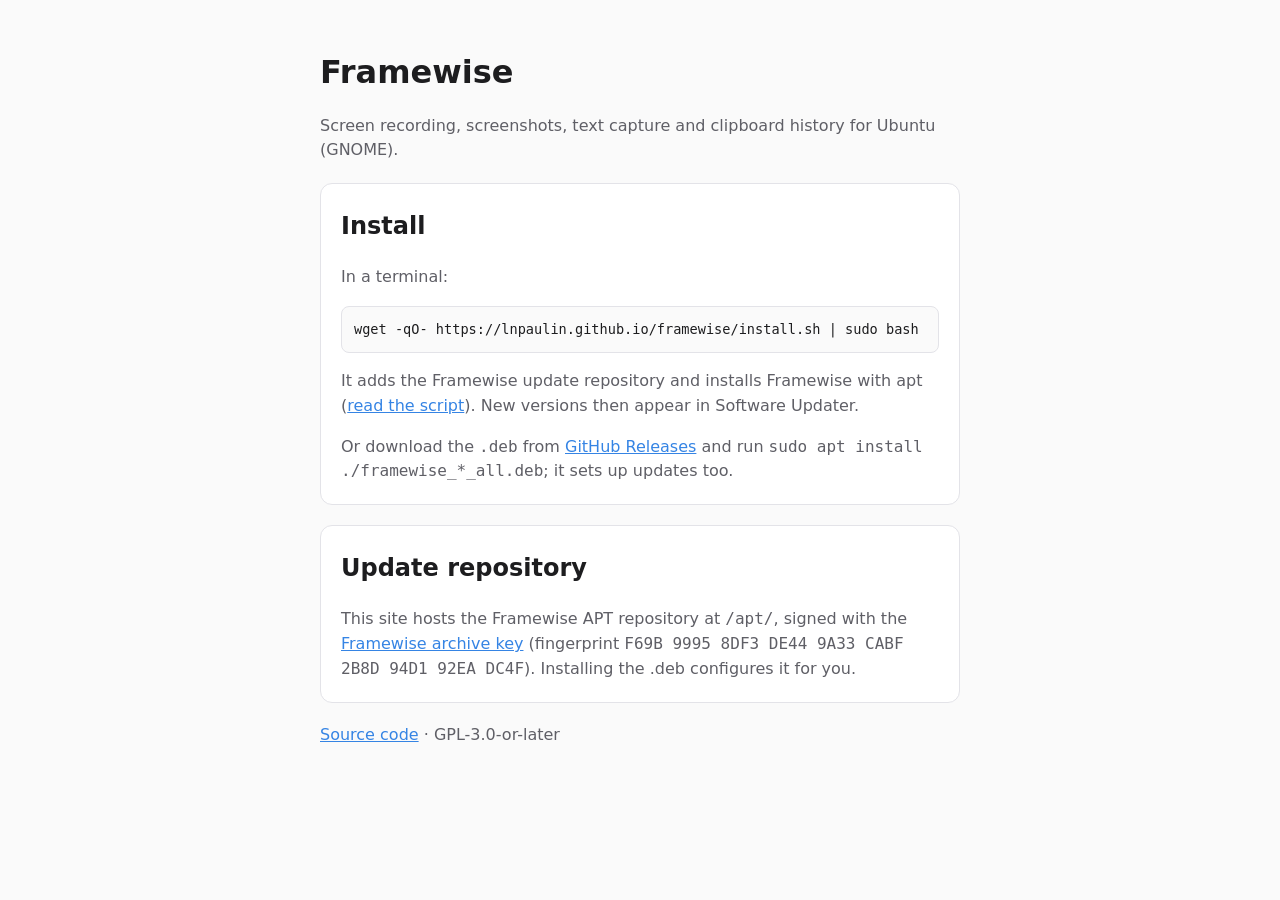
<file: index.html>
<!doctype html>
<html lang="en">
<head>
<meta charset="utf-8">
<meta name="viewport" content="width=device-width, initial-scale=1">
<title>Framewise</title>
<style>
  :root { --bg: #fafafa; --fg: #1d1d1f; --dim: #5f5f66; --card: #fff; --line: #e3e3e8; --accent: #3584e4; }
  @media (prefers-color-scheme: dark) {
    :root { --bg: #1e1e20; --fg: #f2f2f4; --dim: #a0a0a8; --card: #2a2a2d; --line: #3a3a3e; --accent: #78aeed; }
  }
  body { margin: 0; background: var(--bg); color: var(--fg);
         font: 16px/1.55 system-ui, -apple-system, "Segoe UI", Cantarell, sans-serif; }
  main { max-width: 640px; margin: 0 auto; padding: 48px 16px; }
  h1 { font-size: 2rem; margin: 0 0 4px; }
  p { color: var(--dim); }
  a { color: var(--accent); }
  section { background: var(--card); border: 1px solid var(--line); border-radius: 12px;
            padding: 4px 20px; margin: 20px 0; }
  pre { background: var(--bg); border: 1px solid var(--line); border-radius: 8px; padding: 12px;
        overflow-x: auto; font-size: 0.85rem; }
</style>
</head>
<body>
<main>
  <h1>Framewise</h1>
  <p>Screen recording, screenshots, text capture and clipboard history for Ubuntu (GNOME).</p>
  <section>
    <h2>Install</h2>
    <p>In a terminal:</p>
    <pre>wget -qO- https://lnpaulin.github.io/framewise/install.sh | sudo bash</pre>
    <p>It adds the Framewise update repository and installs Framewise with apt
      (<a href="install.sh">read the script</a>). New versions then appear in Software Updater.</p>
    <p>Or download the <code>.deb</code> from
      <a href="https://github.com/LnPaulin/framewise/releases/latest">GitHub Releases</a> and run
      <code>sudo apt install ./framewise_*_all.deb</code>; it sets up updates too.</p>
  </section>
  <section>
    <h2>Update repository</h2>
    <p>This site hosts the Framewise APT repository at <code>/apt/</code>, signed with the
      <a href="apt/framewise-archive-keyring.asc">Framewise archive key</a>
      (fingerprint <code>F69B 9995 8DF3 DE44 9A33 CABF 2B8D 94D1 92EA DC4F</code>).
      Installing the .deb configures it for you.</p>
  </section>
  <p><a href="https://github.com/LnPaulin/framewise">Source code</a> · GPL-3.0-or-later</p>
</main>
</body>
</html>
</file>
